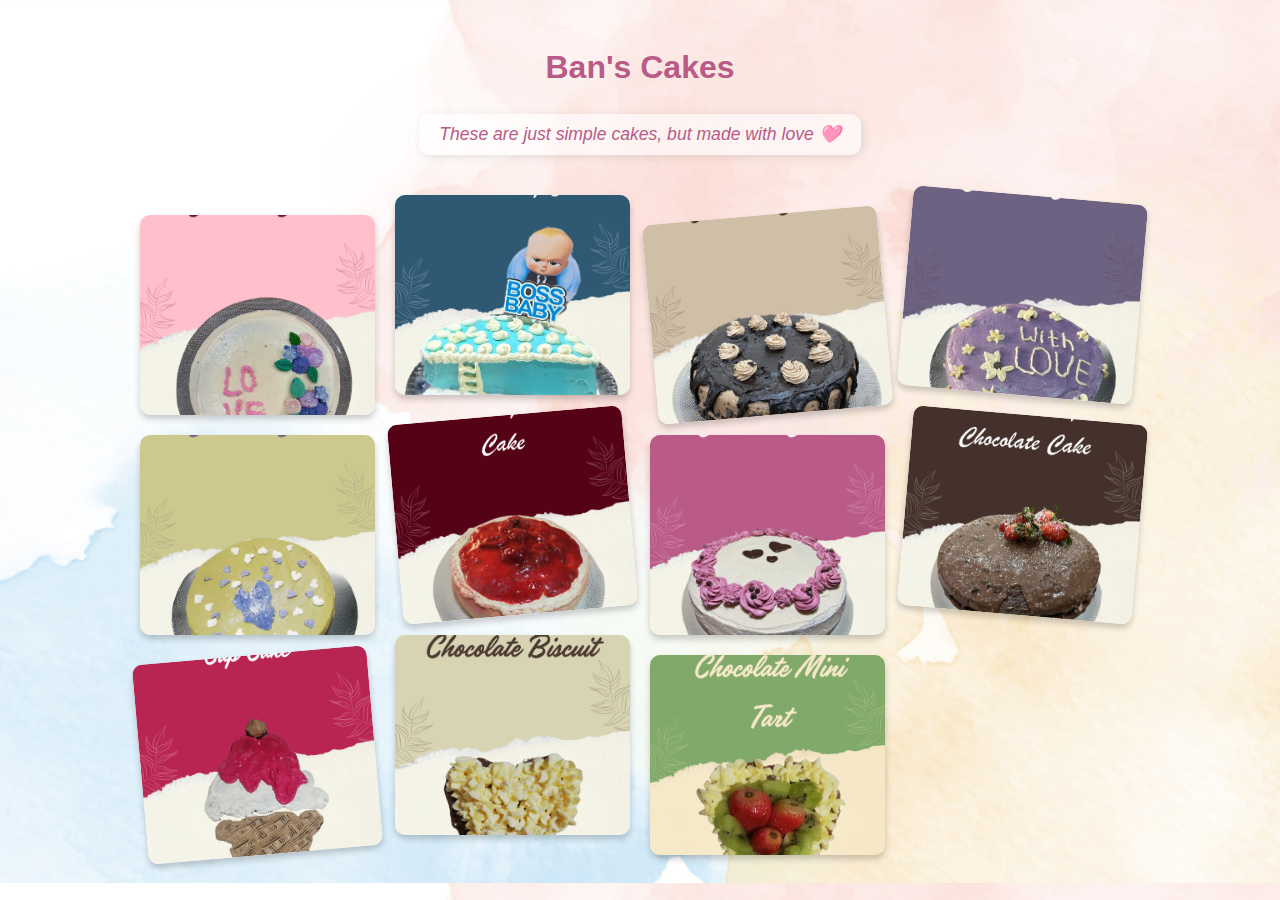
<file: index.html>
<!DOCTYPE html>
<html lang="en">
<head>
    <meta charset="UTF-8">
    <meta name="viewport" content="width=device-width, initial-scale=1.0">
    <title>Ban's Cakes</title>
    <link href="https://fonts.googleapis.com/css2?family=Patrick+Hand&display=swap" rel="stylesheet">

    <style>
        body {
            font-family: 'Brush Script MT', cursive, sans-serif;
            text-align: center;
            padding: 20px;
            color: #ba5a87;
            background-image: url('images/bg.png'); /* Add a light cake pattern */
            background-size: cover;
            background-position: center;
        }

        h1 {
            font-size: 2rem; /* Adjusted for better scaling */
            margin-bottom: 10px;
        }

        p.note {
            font-size: 1.1rem;
            font-style: italic;
            color: #ba5a87;
            margin-bottom: 20px;
            background: rgba(255, 255, 255, 0.6);
            display: inline-block;
            padding: 10px 20px;
            border-radius: 10px;
            box-shadow: 2px 2px 10px rgba(0, 0, 0, 0.1);
        }

        .gallery {
            display: grid;
            grid-template-columns: repeat(auto-fit, minmax(200px, 1fr)); /* Adjusted to be more flexible */
            grid-auto-rows: 200px;
            gap: 20px;
            padding: 20px;
            max-width: 1000px;
            margin: auto;
        }

        .gallery img {
            width: 100%;
            height: 100%;
            object-fit: cover;
            border-radius: 10px;
            cursor: pointer;
            transition: transform 0.3s ease-in-out;
            box-shadow: 0 4px 6px rgba(0, 0, 0, 0.2);
        }

        /* Randomized positioning */
        .gallery img:nth-child(odd) {
            margin-top: 20px;
        }

        .gallery img:nth-child(3n) {
            transform: rotate(-5deg);
        }

        .gallery img:nth-child(4n) {
            transform: rotate(5deg);
        }

        .gallery img:hover {
            transform: scale(1.1);
        }

        /* Modal */
        .modal {
            display: none;
            position: fixed;
            top: 0;
            left: 0;
            width: 100%;
            height: 100%;
            background: rgba(0, 0, 0, 0.8);
            justify-content: center;
            align-items: center;
        }

        .modal img {
            max-width: 80%;
            max-height: 80%;
            border-radius: 10px;
        }

        .modal.active {
            display: flex;
        }

        .close {
            position: absolute;
            top: 20px;
            right: 30px;
            font-size: 30px;
            color: white;
            cursor: pointer;
        }

        /* Media Queries for Responsive Design */
        @media (max-width: 768px) {
            h1 {
                font-size: 1.8rem; /* Adjusted font size for smaller devices */
            }

            p.note {
                font-size: 1rem; /* Smaller note font for mobile */
                padding: 8px 15px;
            }

            .gallery {
                grid-template-columns: repeat(auto-fit, minmax(150px, 1fr)); /* Smaller grid items on mobile */
                grid-auto-rows: 150px;
            }

            .gallery img {
                object-fit: contain; /* Prevents image distortion on smaller devices */
            }
        }

        @media (max-width: 480px) {
            h1 {
                font-size: 1.5rem; /* Even smaller font for very small devices */
            }

            p.note {
                font-size: 0.9rem; /* Even smaller note font */
            }
        }
    </style>
</head>
<body>

    <h1>Ban's Cakes</h1>
    <p class="note">These are just simple cakes, but made with love 🩷</p>

    <div class="gallery">
        <img src="images/1.png" alt="Cake 1">
        <img src="images/2.png" alt="Cake 2">
        <img src="images/3.png" alt="Cake 3">
        <img src="images/4.png" alt="Cake 4">
        <img src="images/5.png" alt="Cake 5">
        <img src="images/6.png" alt="Cake 6">
        <img src="images/7.png" alt="Cake 7">
        <img src="images/8.png" alt="Cake 8">
         <img src="images/9.png" alt="Cake 9">
        <img src="images/10.png" alt="Cake 10">
             <img src="images/11.png" alt="Cake 10">
    </div>

    <!-- Modal for enlarged image -->
    <div class="modal" id="modal">
        <span class="close" onclick="closeModal()">×</span>
        <img id="modalImg">
    </div>

    <script>
        const images = document.querySelectorAll(".gallery img");
        const modal = document.getElementById("modal");
        const modalImg = document.getElementById("modalImg");

        images.forEach(img => {
            img.addEventListener("click", function() {
                modal.classList.add("active");
                modalImg.src = this.src;
            });
        });

        function closeModal() {
            modal.classList.remove("active");
        }
    </script>

</body>
</html>
</file>
